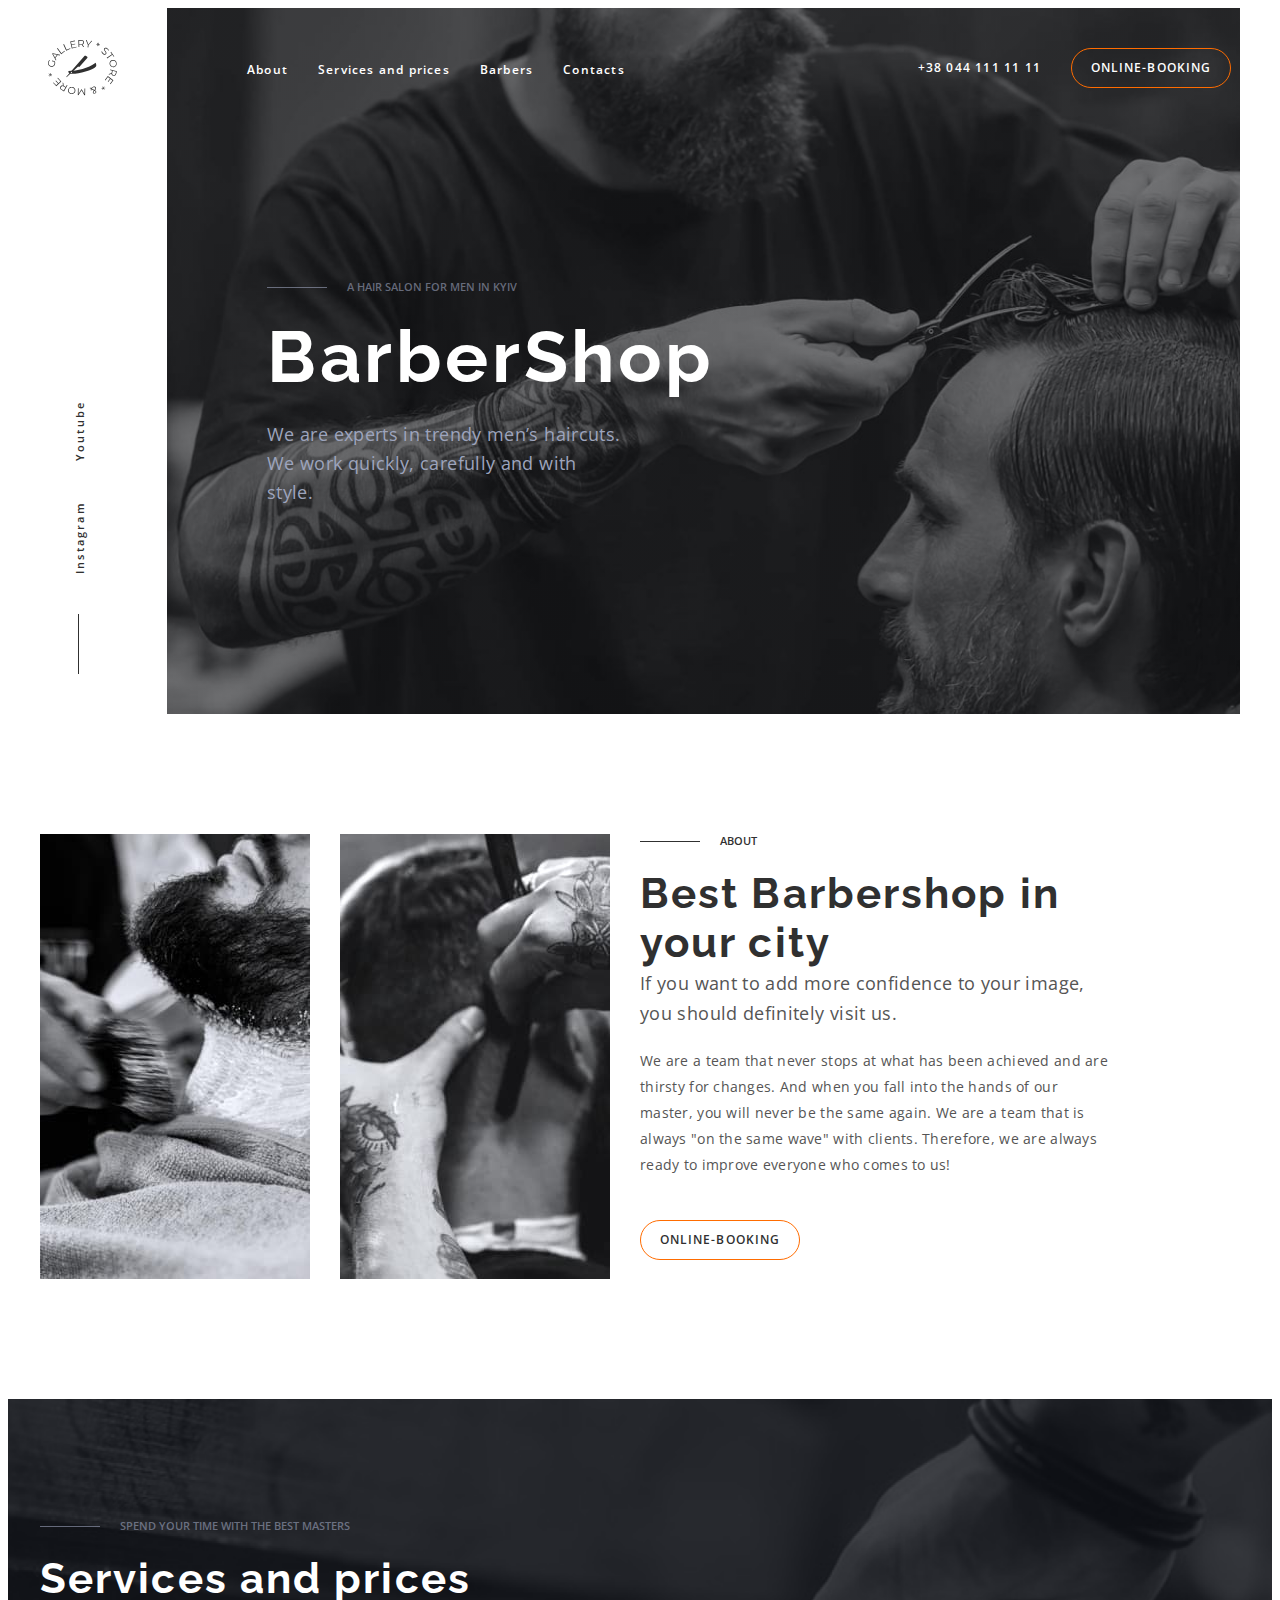
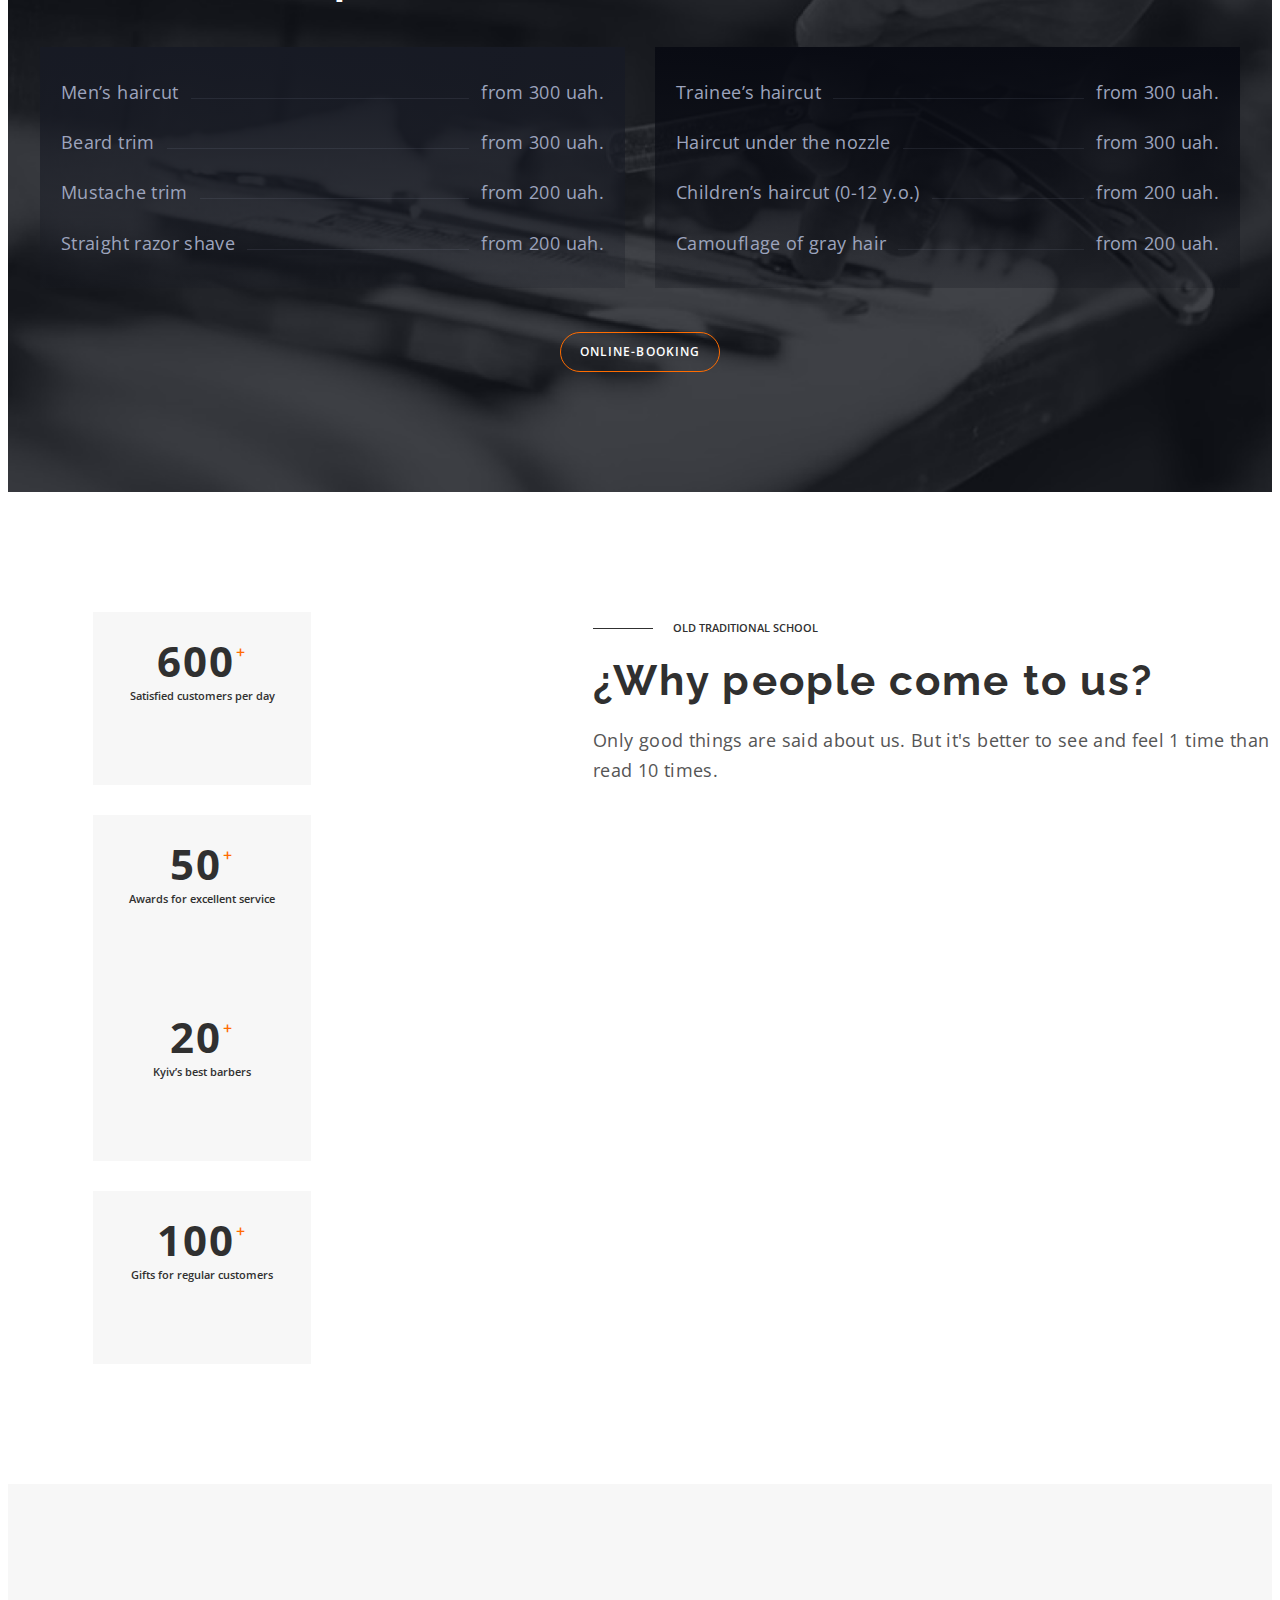
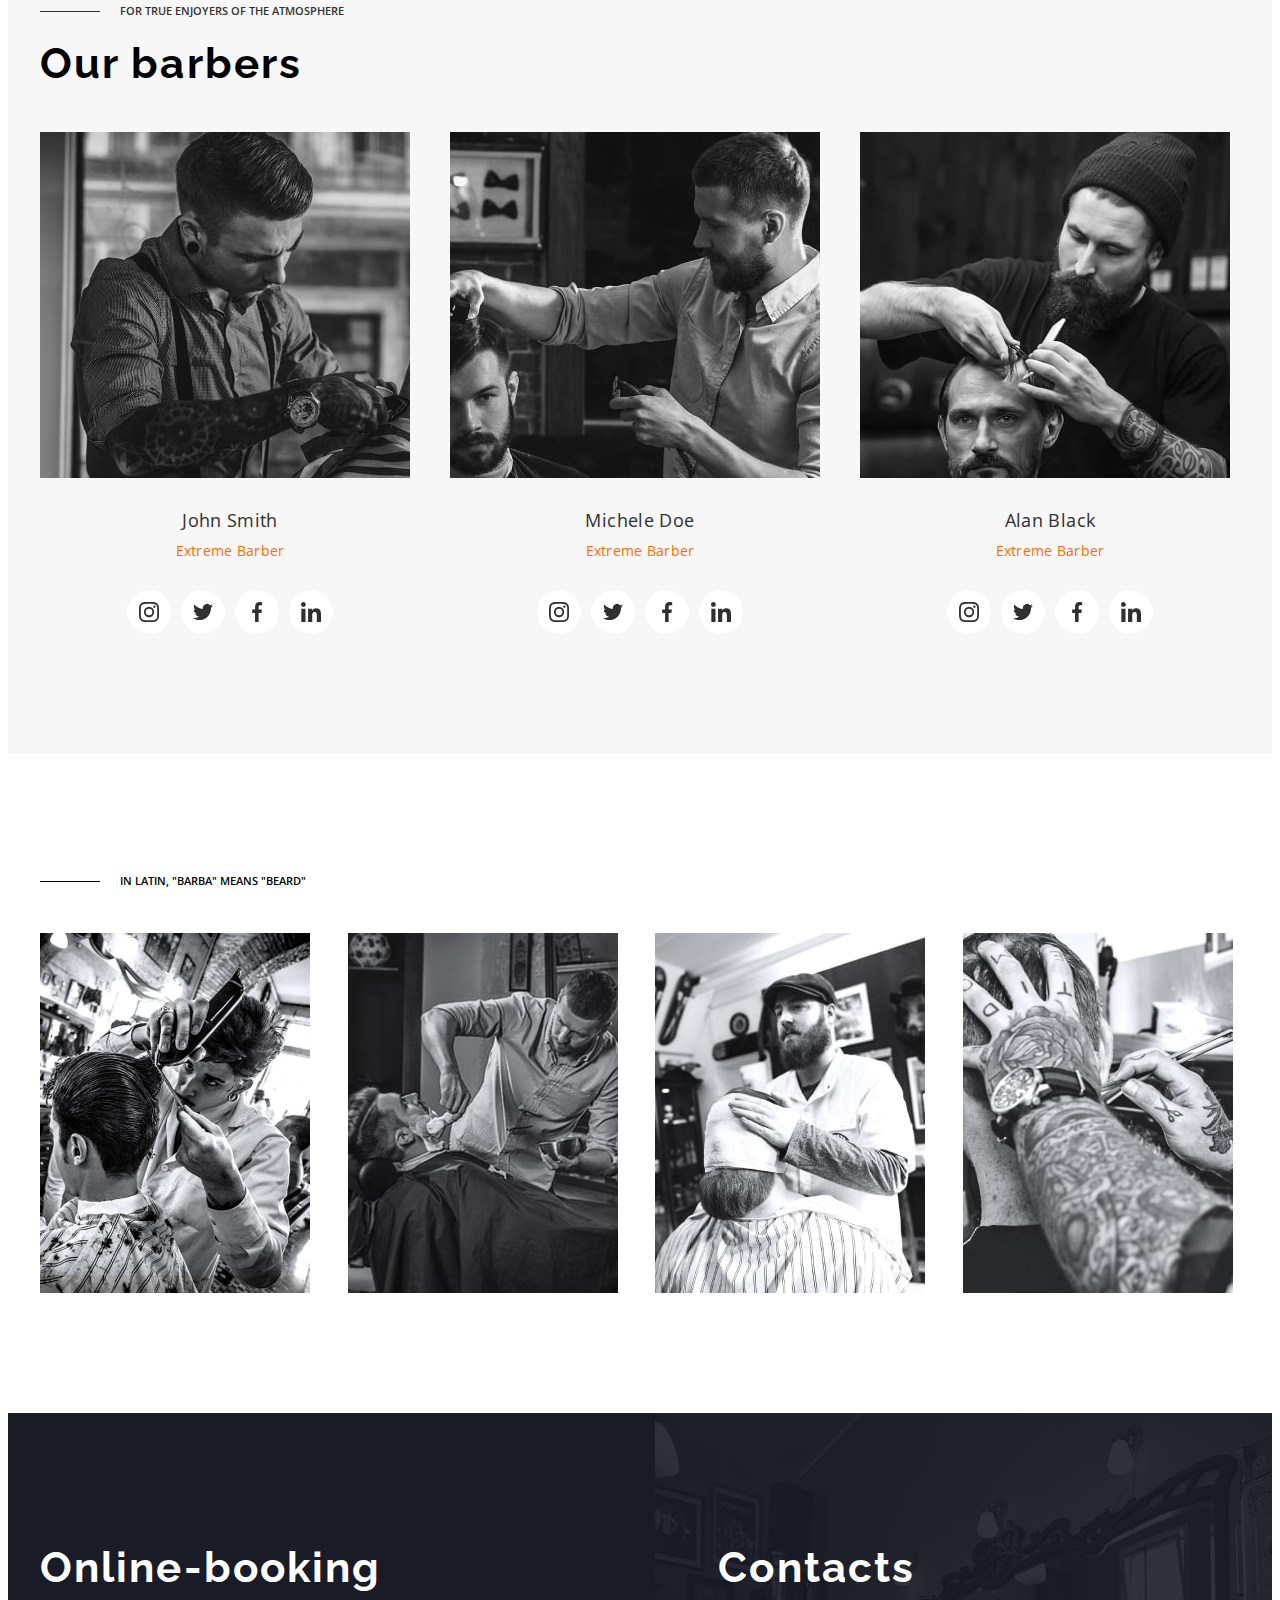
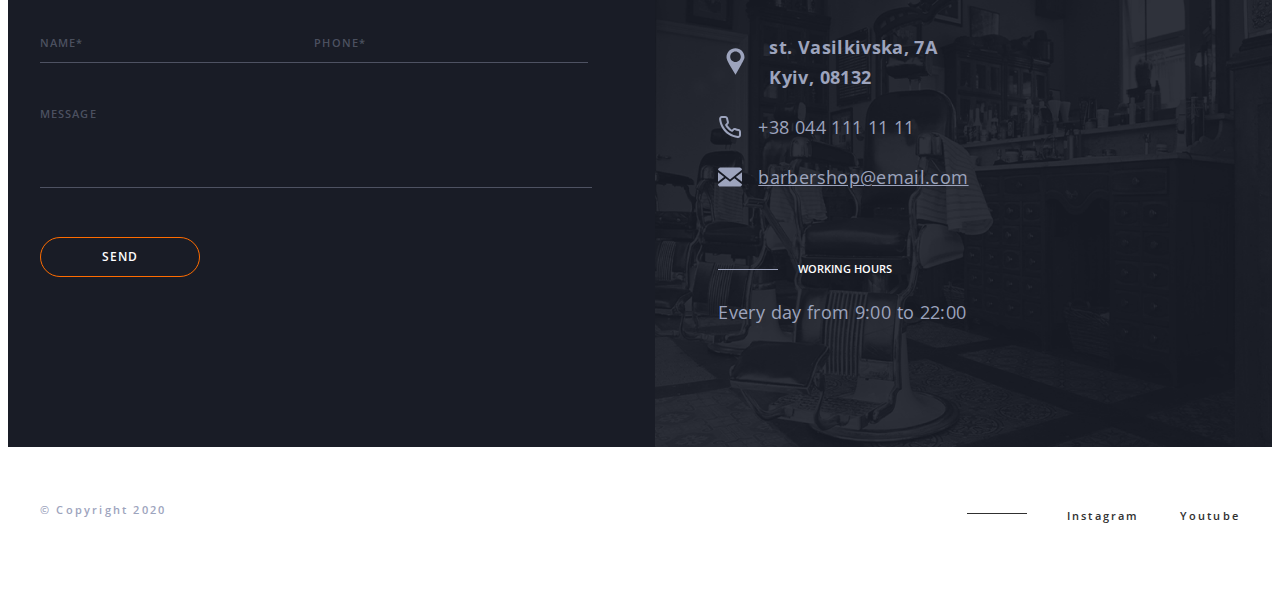
<file: index.html>
<!DOCTYPE html>
<html lang="en">

<head>
  <meta charset="UTF-8">
  <meta http-equiv="X-UA-Compatible" content="IE=edge">
  <meta name="viewport" content="width=device-width, initial-scale=1.0">
  <title>Barbershop</title>
  <link rel="preconnect" href="https://fonts.googleapis.com">
  <link rel="preconnect" href="https://fonts.gstatic.com" crossorigin>
  <link href="https://fonts.googleapis.com/css2?family=Open+Sans:wght@400;600;700&family=Raleway:wght@700&display=swap"
    rel="stylesheet">
  <link rel="stylesheet" href="https://cdnjs.cloudflare.com/ajax/libs/modern-normalize/1.1.0/modern-normalize.min.css"
    integrity="sha512-wpPYUAdjBVSE4KJnH1VR1HeZfpl1ub8YT/NKx4PuQ5NmX2tKuGu6U/JRp5y+Y8XG2tV+wKQpNHVUX03MfMFn9Q=="
    crossorigin="anonymous" referrerpolicy="no-referrer" />
  <link rel="stylesheet" href="./css/styles.css">
</head>

<body>
  <header class="header">
    <div class="container header-container">
      <nav class="header-navigation">
        <a href="" class="header-logo">
          <img src="./images/Logo.svg" alt="site logo">
        </a>
        <ul class="header-list list">
          <li class="header-item">
            <a class="header-link link" href="">About</a>
          </li>

          <li class="header-item">
            <a class="header-link link" href="./portfolio.html">Services and prices</a>
          </li>
          <li class="header-item">
            <a class="header-link link" href="#barbers">Barbers</a>
          </li>
          <li class="header-item">
            <a class="header-link link" href="">Contacts</a>
          </li>
        </ul>
      </nav>
      <!-- <button type="button" class="mobile-menu-open">
        <svg class="mobile-menu-open-icon" width="40" height="40">
          <use href="./images/icons.svg#icon-mobile-menu"></use>
        </svg>
      </button> -->
      <a class="header-tel link" href="tel:+380441111111">+38 044 111 11 11</a>
      <button class="header-btn btn header-btn-modal-mobile" type="button" data-modal-open>Online-booking</button>
    </div>

    <!-- <div class="mobile-menu is-hidden">
      <div class="container container-mobile-menu">
        <button class="mobile-menu-close">
          <svg class="mobile-menu-close-icon" width="40" height="40">
            <use href="./images/icons.svg#icon-close-mobile-menu"></use>
          </svg>
        </button>
        <ul class="mobile-menu-list list">
          <li class="mobile-menu-item">
            <a class="mobile-menu-link link" href="">About</a>
          </li>
          <li class="mobile-menu-item">
            <a class="mobile-menu-link link" href="./portfolio.html">Services and prices</a>
          </li>
          <li class="mobile-menu-item">
            <a class="mobile-menu-link link" href="#barbers">Barbers</a>
          </li>
          <li class="mobile-menu-item">
            <a class="mobile-menu-link link" href="">Contacts</a>
          </li>
        </ul>
      </div>
    </div> -->
  </header>
  <main>
    <section class="hero">
      <div class="container hero-container">
        <div class="hero-soc">
          <ul class="hero-list list">
            <li class="hero-item">
              <a class="hero-link link" href="" target="_blank" rel="noopener noreferrer nofollow">Instagram</a>
            </li>
            <li class="hero-item">
              <a class="hero-link link" href="" target="_blank" rel="noopener noreferrer nofollow">Youtube</a>
            </li>
          </ul>
        </div>
        <div class="hero-wrap">
          <p class="hero-pre-title pre-title">A hair salon for men in Kyiv</p>
          <h1 class="hero-title">BarberShop</h1>
          <p class="hero-after-title">
            We are experts in trendy men’s haircuts.
            We work quickly, carefully and with style.
          </p>
        </div>
      </div>
    </section>
    <section class="about">
      <div class="container about-container">
        <ul class="about-list list">
          <li class="about-item">
            <img class="about-pic" src="./images/about-img-1.jpeg" alt="haircut process" width="270" height="445">
          </li>
          <li>
            <img class="about-pic" src="./images/about-img-2.jpeg" alt="haircut process" width="270" height="445">
          </li>
        </ul>
        <div class="about-wrap">
          <p class="about-pre-title pre-title">About</p>
          <h2 class="about-title title">Best Barbershop in your city</h2>
          <p class="about-after-title">
            If you want to add more confidence to your image, you should
            definitely visit us.
          </p>
          <p class="about-text">
            We are a team that never stops at what has been achieved and are
            thirsty for changes. And when you fall into the hands of our master,
            you will never be the same again. We are a team that is always "on the
            same wave" with clients. Therefore, we are always ready to improve
            everyone who comes to us!
          </p>
          <button class="about-btn btn" type="button">Online-booking</button>
        </div>
      </div>
    </section>
    <section class="prices">
      <div class="container">
        <p class="prices-pre-title pre-title">Spend your time with the best masters</p>
        <h2 class="prices-title title">Services and prices</h2>
        <div class="prices-list-wrap">
          <ul class="prices-list list">
            <li class="prices-item">
              <p class="prices-item-text">Men’s haircut</p>
              <p class="prices-item-text">from 300 uah.</p>
            </li>
            <li class="prices-item">
              <p class="prices-item-text">Beard trim</p>
              <p class="prices-item-text">from 300 uah.</p>
            </li>
            <li class="prices-item">
              <p class="prices-item-text">Mustache trim</p>
              <p class="prices-item-text">from 200 uah.</p>
            </li>
            <li class="prices-item">
              <p class="prices-item-text">Straight razor shave</p>
              <p class="prices-item-text">from 200 uah.</p>
            </li>
          </ul>
          <ul class="prices-list list">
            <li class="prices-item">
              <p class="prices-item-text">Trainee’s haircut</p>
              <p class="prices-item-text">from 300 uah.</p>
            </li>
            <li class="prices-item">
              <p class="prices-item-text">Haircut under the nozzle</p>
              <p class="prices-item-text">from 300 uah.</p>
            </li>
            <li class="prices-item">
              <p class="prices-item-text">Children’s haircut (0-12 y.o.)</p>
              <p class="prices-item-text">from 200 uah.</p>
            </li>
            <li class="prices-item">
              <p class="prices-item-text">Camouflage of gray hair</p>
              <p class="prices-item-text">from 200 uah.</p>
            </li>
          </ul>
        </div>
        <button class="prices-btn btn" type="button">Online-booking</button>
      </div>
    </section>
    <section class="benefits">
      <div class="container benefits-container">
        <ul class="benefits-list list">
          <li class="benefits-item">
            <span>600</span>
            <p class="benefits-item-text">Satisfied customers per day</p>
          </li>
          <li class="benefits-item">
            <span>50</span>
            <p class="benefits-item-text">Awards for excellent service</p>
          </li>
          <li class="benefits-item">
            <span>20</span>
            <p class="benefits-item-text">Kyiv’s best barbers</p>
          </li>
          <li class="benefits-item">
            <span>100</span>
            <p class="benefits-item-text">Gifts for regular customers</p>
          </li>
        </ul>
        <div class="benefits-wrap">
          <p class="benefits-pre-title pre-title">Old traditional school</p>
          <h2 class="benefits-title title">¿Why people come to us?</h2>
          <p class="benefits-after-title">
            Only good things are said about us. But it's better to see and feel 1
            time than read 10 times.
          </p>
        </div>
      </div>
    </section>
    <section class="barbers" id="barbers">
      <div class="container">
        <p class="barbers-pre-title pre-title">For true enjoyers of the atmosphere</p>
        <h2 class="barbers-title title">Our barbers</h2>
        <ul class="barbers-list list">
          <li class="barbers-item ">
            <img src="./images/barbers-img-1.jpeg" alt="barber picture" width="370" height="346">
            <div class="barber-item-wrap">
              <h3 class="barbers-item-title">John Smith</h3>
              <p class="barbers-item-text">Extreme Barber</p>
              <ul class="barbers-list-soc list">
                <li class="barbers-item-soc">
                  <a href="" class="barbers-link-soc link">
                    <svg class="barbers-item-icon" width="20" height="20">
                      <use href="./images/icons.svg#icon-instagram"></use>
                    </svg>
                  </a>
                </li>
                <li class="barbers-item-soc">
                  <a href="" class="barbers-link-soc link">
                    <svg class="barbers-item-icon" width="20" height="20">
                      <use href="./images/icons.svg#icon-twitter"></use>
                    </svg>
                  </a>
                </li>
                <li class="barbers-item-soc">
                  <a href="" class="barbers-link-soc link">
                    <svg class="barbers-item-icon" width="20" height="20">
                      <use href="./images/icons.svg#icon-facebook"></use>
                    </svg>
                  </a>
                </li>
                <li class="barbers-item-soc">
                  <a href="" class="barbers-link-soc link">
                    <svg class="barbers-item-icon" width="20" height="20">
                      <use href="./images/icons.svg#icon-linkedin"></use>
                    </svg>
                  </a>
                </li>
              </ul>
            </div>
          </li>
          <li class="barbers-item ">
            <img src="./images/barbers-img-2.jpeg" alt="barber picture" width="370" height="346">
            <div class="barber-item-wrap">
              <h3 class="barbers-item-title">Michele Doe</h3>
              <p class="barbers-item-text">Extreme Barber</p>
              <ul class="barbers-list-soc list">
                <li class="barbers-item-soc">
                  <a href="" class="barbers-link-soc link">
                    <svg class="barbers-item-icon" width="20" height="20">
                      <use href="./images/icons.svg#icon-instagram"></use>
                    </svg>
                  </a>
                </li>
                <li class="barbers-item-soc">
                  <a href="" class="barbers-link-soc link">
                    <svg class="barbers-item-icon" width="20" height="20">
                      <use href="./images/icons.svg#icon-twitter"></use>
                    </svg>
                  </a>
                </li>
                <li class="barbers-item-soc">
                  <a href="" class="barbers-link-soc link">
                    <svg class="barbers-item-icon" width="20" height="20">
                      <use href="./images/icons.svg#icon-facebook"></use>
                    </svg>
                  </a>
                </li>
                <li class="barbers-item-soc">
                  <a href="" class="barbers-link-soc link">
                    <svg class="barbers-item-icon" width="20" height="20">
                      <use href="./images/icons.svg#icon-linkedin"></use>
                    </svg>
                  </a>
                </li>
              </ul>
            </div>
          </li>
          <li class="barbers-item ">
            <img src="./images/barbers-img-3.jpeg" alt="barber picture" width="370" height="346">
            <div class="barber-item-wrap">
              <h3 class="barbers-item-title">Alan Black</h3>
              <p class="barbers-item-text">Extreme Barber</p>
              <ul class="barbers-list-soc list">
                <li class="barbers-item-soc">
                  <a href="" class="barbers-link-soc link">
                    <svg class="barbers-item-icon" width="20" height="20">
                      <use href="./images/icons.svg#icon-instagram"></use>
                    </svg>
                  </a>
                </li>
                <li class="barbers-item-soc">
                  <a href="" class="barbers-link-soc link">
                    <svg class="barbers-item-icon" width="20" height="20">
                      <use href="./images/icons.svg#icon-twitter"></use>
                    </svg>
                  </a>
                </li>
                <li class="barbers-item-soc">
                  <a href="" class="barbers-link-soc link">
                    <svg class="barbers-item-icon" width="20" height="20">
                      <use href="./images/icons.svg#icon-facebook"></use>
                    </svg>
                  </a>
                </li>
                <li class="barbers-item-soc">
                  <a href="" class="barbers-link-soc link">
                    <svg class="barbers-item-icon" width="20" height="20">
                      <use href="./images/icons.svg#icon-linkedin"></use>
                    </svg>
                  </a>
                </li>
              </ul>
            </div>
          </li>
        </ul>
      </div>
    </section>
    <section class="gallegy">
      <div class="container">
        <p class="gallery-pre-title pre-title">In Latin, "barba" means "beard"</p>
        <h2 class="visually-hidden">Gallery</h2>
        <ul class="gallery-list list">
          <li class="gallery-item"><img src="./images/gallery-1-min.jpg" alt="barbers-gallery" width="270" height="360">
          </li>
          <li class="gallery-item"><img src="./images/gallery-2-min.jpg" alt="barbers-gallery" width="270" height="360">
          </li>
          <li class="gallery-item"><img src="./images/gallery-3-min.jpg" alt="barbers-gallery" width="270" height="360">
          </li>
          <li class="gallery-item"><img src="./images/gallery-4-min.jpg" alt="barbers-gallery" width="270" height="360">
          </li>
        </ul>
      </div>
    </section>
    <div class="pre-footer">
      <div class="container pre-footer-container">
        <section class="booking">
          <h2 class="booking-title title">Online-booking</h2>
          <form class="online-form">
            <div class="online-field">
              <input class="booking-input input-common" type="text" id="online-name" name="online-name" placeholder=" "
                required>
              <label class="booking-input-text" for="online-name">Name*</label>
            </div>
            <div class="online-field">
              <input class="booking-input input-common" type="tel" id="online-tel" name="online-tel" placeholder=" "
                required>
              <label class="booking-input-text" for="online-tel">Phone*</label>
            </div>
            <div class="online-field online-field-area">
              <textarea class="booking-input-message input-common" name="online-message" id="online-message"
                placeholder=" "></textarea>
              <label class="booking-input-text" for="online-message">Message</label>
            </div>
            <button class="btn booking-btn" type="button">send</button>
          </form>
        </section>
        <section class="contacts">
          <div class="contacts-container">
            <h2 class="contacts-title title">Contacts</h2>
            <ul class="contacts-list list">
              <li class="contacts-item">
                <div class="contacts-item-icon-wrap">
                  <svg class="contact-icon" width="35" height="35">
                    <use href="./images/icons.svg#icon-location"></use>
                  </svg>
                  <a href="https://goo.gl/maps/Qykx3XmhSXgPtMgD8" class="contacts-link-map link">st. Vasilkivska, 7A<br>
                    Kyiv, 08132</a>
                </div>
              </li>
              <li class="contacts-item">
                <div class="contacts-item-icon-wrap">
                  <svg class="contact-icon" width="24" height="24">
                    <use href="./images/icons.svg#icon-phone"></use>
                  </svg>
                  <a href="tel:+38 044 111 11 11" class="contacts-item-link link">+38 044 111 11 11</a>
                </div>
              </li>
              <li class="contacts-item">
                <div class="contacts-item-icon-wrap">
                  <svg class="contact-icon" width="24" height="24">
                    <use href="./images/icons.svg#icon-letter"></use>
                  </svg>
                  <a href="mailto:barbershop@email.com"
                    class="contacts-item-link contact-line link">barbershop@email.com</a>
                </div>
              </li>
            </ul>
            <div class="contacts-wrap-text">
              <p class="contacts-pre-text">Working hours</p>
              <p class="contacts-text">Every day from 9:00 to 22:00</p>
            </div>
          </div>
        </section>
      </div>
    </div>
  </main>
  <footer class="footer">
    <div class="container footer-container">
      <p class="footer-text">&copy Copyright 2020</p>
      <div class="footer-soc">
        <ul class="footer-list list">
          <li class="footer-item">
            <a class="footer-link link" href="" target="_blank" rel="noopener noreferrer nofollow">Instagram</a>
          </li>
          <li class="footer-item">
            <a class="footer-link link" href="" target="_blank" rel="noopener noreferrer nofollow">Youtube</a>
          </li>
        </ul>
      </div>
    </div>
  </footer>

  <div class="backdrop is-hidden" data-modal>
    <div class="modal">
      <button type="button" class="modal-close" data-modal-close>
        <svg class="modal-close-icon" width="15" height="15">
          <use href="./images/icons.svg#icon-close-mobile-menu"></use>
        </svg>
      </button>

      <p class="modal-title">Online-booking</p>
      <form class="modal-form">
        <div class="modal-field">
          <label name="user name" for="user-name" class="input-text">Name*</label>
          <div class="input-wrap">
            <input type="text" name="user-name" id="user-name" class="modal-input" required>
            <svg class="input-icon" width="18" height="18">
              <use href="./images/icons.svg#icon-person-modal"></use>
            </svg>
          </div>
        </div>

        <div class="modal-field">
          <label name="user name" for="user-tel" class="input-text">Phone*</label>
          <div class="input-wrap">
            <input type="tel" name="user-tel" id="user-tel" class="modal-input" value="+380" required>
            <svg class="input-icon" width="14" height="14">
              <use href="./images/icons.svg#icon-phone"></use>
            </svg>
          </div>
        </div>

        <div class="modal-field">
          <label name="user name" for="user-email" class="input-text">Email</label>
          <div class="input-wrap">
            <input type="email" name="user-email" id="user-email" class="modal-input" placeholder="Enter a email">
            <svg class="input-icon" width="14" height="14">
              <use href="./images/icons.svg#icon-letter"></use>
            </svg>
          </div>
        </div>

        <div class="modal-field">
          <label name="message" for="message" class="input-text">Message</label>
          <textarea name="" id="message" class="modal-message" placeholder="Your message"></textarea>
        </div>

        <div class="modal-btn"><button type="submit" class="btn">Reserve</button></div>
      </form>
    </div>
  </div>
  <script src="https://unpkg.com/aos@2.3.1/dist/aos.js"></script>
  <script src="./modal.js"></script>

</body>

</html>
</file>
<file: css/styles.css>
:root {
  --main-color-dark-background: #ffffff;
  --main-title-color: #ffffff;
  --second-title-color: #303030;
  --main-btn-color: #ffffff;
  --second-btn-color: #303030;
  --tipical-ln: 1.36;
  --accent-color: #ff6c00;
  --l-gradient: linear-gradient(rgba(25, 28, 38, 0.2), rgba(25, 28, 38, 0.2));
  --second-background-color: #f7f7f7;
  --btn-animation: color 300ms linear;
  --online-color-text: rgba(157, 164, 189, 0.4);
  --online-color-text-hover: #ffffff;
  --contact-color-text: #9da4bd;
}

p,
h1,
h2,
h3,
h4,
h5,
h6 {
  margin: 0;
}

ul {
  margin: 0;
  padding-left: 0;
}

img {
  display: block;
}

body {
  font-family: "Open Sans", sans-serif;
}

.container {
  width: 100%;
  max-width: 1200px;
  padding-left: 15px;
  padding-right: 15px;
  margin-left: auto;
  margin-right: auto;
}

.link {
  text-decoration: none;
}

.list {
  list-style: none;
}

.visually-hidden {
  position: absolute;
  width: 1px;
  height: 1px;
  margin: -1px;
  border: 0;
  padding: 0;

  white-space: nowrap;
  clip-path: inset(100%);
  clip: rect(0 0 0 0);
  overflow: hidden;
}

.title {
  font-family: "Raleway", sans-serif;
  font-size: 42px;
  line-height: 1.17;
  letter-spacing: 0.05em;
}

.btn {
  min-width: 160px;
  height: 40px;
  font-family: inherit;
  font-weight: 600;
  font-size: 12px;
  line-height: 1.33;
  letter-spacing: 0.09em;
  text-transform: uppercase;

  border: 1px solid #ff6c00;
  border-radius: 25px;

  background-color: transparent;
  cursor: pointer;

  transition: color 300ms linear, background-color 300ms linear;
}

.btn:is(:hover, :focus) {
  background-color: var(--accent-color);
  color: var(--main-btn-color);
}

.pre-title {
  font-weight: 600;
  font-size: 11px;
  line-height: var(--tipical-ln);
  text-transform: uppercase;
  display: flex;
  align-items: center;
  gap: 20px;
}

.pre-title::before {
  content: "";
  width: 60px;
  height: 1px;
  background-color: currentColor;
}

/*-----------------HEADER-------------*/
@media screen and (max-width: 767px) {
  .header-list {
    display: none;
  }

  .header-tel {
    display: none;
  }

  .header-btn-modal-mobile {
    display: none;
  }
}

.header {
  padding-top: 40px;
  padding-bottom: 40px;
}

.header-container {
  display: flex;
  align-items: center;
}

.mobile-menu-open {
  margin-left: auto;
  padding: 0;

  fill: var(--main-btn-color);
  background-color: transparent;
  border: none;
  height: 40px;
}

.header {
  position: absolute;
  width: 100%;
  padding-top: 32px;
  padding-bottom: 32px;
  padding-right: 17px;
}

.header-container {
  display: flex;
  align-items: center;
}

.header-navigation {
  display: flex;
  align-items: center;
  margin-right: auto;
}
.header-logo {
  margin-right: 130px;
}
.header-list {
  display: flex;
  gap: 30px;
}
.header-item {
}
.header-link {
  font-weight: 600;
  font-size: 12px;
  line-height: 1.33;
  letter-spacing: 0.1em;
  color: var(--main-btn-color);
  transition: var(--btn-animation);
}

.header-link:hover,
.header-link:focus {
  color: var(--accent-color);
}

.header-tel {
  font-weight: 600;
  font-size: 12px;
  line-height: 1.33;
  letter-spacing: 0.1em;
  text-transform: uppercase;
  color: var(--main-btn-color);

  margin-right: 30px;
}
.header-btn {
  color: var(--main-btn-color);
  margin-right: 17px;
}

/*-----------------HERO-SECTION-------------*/

.hero {
}

.hero-container {
  display: flex;
}

.hero-list {
  display: flex;
  align-items: center;
  gap: 40px;
  transform: rotate(-90deg) translateY(100%);
  transform-origin: bottom left;
}

.hero-list::before {
  content: "";
  width: 60px;
  height: 1px;
  background-color: #303030;
}

.hero-soc {
  width: 100px;
  display: flex;
  align-items: flex-end;
  padding-left: 27px;
  padding-bottom: 40px;
}

.hero-item {
}
.hero-link {
  font-weight: 600;
  font-size: 11px;
  line-height: var(--tipical-ln);
  letter-spacing: 0.2em;
  color: var(--second-title-color);
}

.hero-link:hover,
.hero-link:focus {
  color: var(--accent-color);
}

.hero-wrap {
  background-color: #534d49;
  background-image: var(--l-gradient), url(../images/back-grounf.jpg);
  background-repeat: no-repeat;
  background-position: center;
  background-size: cover;
  flex-grow: 1;
  padding: 272px 100px 208px;
}

.hero-pre-title {
  color: rgba(157, 164, 189, 0.6);
  margin-bottom: 20px;
}

.hero-title {
  font-family: "Raleway", sans-serif;
  font-size: 72px;
  line-height: 1.18;
  letter-spacing: 0.05em;
  color: var(--main-title-color);
  margin-bottom: 20px;
}

.hero-after-title {
  max-width: 360px;
  font-size: 18px;
  line-height: 1.6;
  letter-spacing: 0.02em;
  color: #9da4bd;
}

/*-----------------ABOUT-SECTION-------------*/

.about {
  padding-top: 120px;
  padding-bottom: 120px;
}

.about-container {
  display: flex;
  gap: 30px;
}

.about-list {
  display: flex;
  gap: 30px;
}

.about-item {
}
.about-pic {
}

.about-wrap {
  max-width: 470px;
}

.about-pre-title {
  color: var(--second-title-color);
  margin-bottom: 20px;
}
.about-title {
  color: var(--second-title-color);
}
.about-after-title {
  font-size: 18px;
  line-height: 1.67;
  letter-spacing: 0.02em;
  color: #555555;
  margin-bottom: 20px;
}
.about-text {
  font-size: 14px;
  line-height: 1.86;
  letter-spacing: 0.02em;
  color: #555555;
  margin-bottom: 42px;
}
.about-btn {
  color: var(--second-btn-color);
}

/*-----------------PRICES-SECTION-------------*/

.prices {
  max-width: 1600px;
  margin: 0 auto;
  background-color: #111319;
  background-image: url(../images/prices-bg.png);
  background-repeat: no-repeat;
  background-position: center;
  background-size: cover;

  padding-top: 120px;
  padding-bottom: 120px;
}
.prices-pre-title {
  color: rgba(157, 164, 189, 0.6);
  margin-bottom: 20px;
}
.prices-title {
  color: var(--main-title-color);
  margin-bottom: 44px;
}

.prices-list-wrap {
  display: flex;
  gap: 30px;
  margin-bottom: 44px;
}

.prices-list {
  padding: 30px 21px;
  width: calc((100% - 30px) / 2);
}

.prices-list:first-child {
  background: linear-gradient(180deg, #171a24 0%, rgba(23, 26, 36, 0.2) 100%);
}

.prices-list:last-child {
  background: linear-gradient(180deg, #090b13 0%, rgba(9, 11, 19, 0.2) 100%);
}

.prices-item {
  display: flex;
  justify-content: space-between;
  align-items: baseline;
  gap: 12px;
}

.prices-item::before {
  content: "";
  width: 100px;
  height: 1px;

  background-color: rgba(157, 164, 189, 0.12);
  flex-grow: 1;
}

.prices-item + .prices-item {
  margin-top: 20px;
}

.prices-item-text {
  font-size: 18px;
  line-height: 1.67;
  letter-spacing: 0.02em;
  color: #9da4bd;
}

.prices-item-text:first-child {
  order: -1;
}

.prices-btn {
  color: var(--main-btn-color);
  display: block;
  margin: 0 auto;
}

/*-----------------BENEFITS-SECTION-------------*/

.benefits {
  margin-top: 120px;
  margin-bottom: 120px;
}

.benefits-container {
  display: flex;
  gap: 130px;
  padding-left: 85px;
}

.benefits-list {
  display: flex;
  width: 370px;
  flex-wrap: wrap;
  flex-shrink: 0;
}

.benefits-item {
  width: 170px;
  height: 133px;
  padding: 20px 24px;
  background-color: var(--second-background-color);
}

.benefits-item:nth-child(odd) {
  margin-right: 30px;
}

.benefits-item:nth-child(even) {
  margin-top: 30px;
}

.benefits-item > span {
  font-weight: 700;
  font-size: 42px;
  line-height: calc(57 / 42);
  text-align: center;
  display: block;
  letter-spacing: 0.05em;
  color: #303030;
}

.benefits-item > span::after {
  content: "+";
  font-weight: 600;
  font-size: 16px;
  line-height: calc(22 / 16);
  text-align: center;
  vertical-align: top;
  color: transparent;

  text-shadow: 0 9px var(--accent-color);
}

.benefits-item-text {
  font-weight: 600;
  font-size: 11px;
  line-height: var(--tipical-ln);
  text-align: center;
  color: #303030;
}

.benefits-wrap {
  padding-top: 9px;
  min-width: 500px;
}

.benefits-pre-title {
  color: var(--second-title-color);
  margin-bottom: 20px;
}
.benefits-title {
  color: var(--second-title-color);
  margin-bottom: 20px;
}
.benefits-after-title {
  font-size: 18px;
  line-height: 1.67;
  letter-spacing: 0.02em;
  color: #555555;
}

/*-----------------BARBERS-SECTION-------------*/

.barbers {
  padding-top: 120px;
  padding-bottom: 120px;
  background-color: var(--second-background-color);
}

.barbers-pre-title {
  color: var(--second-title-color);
  margin-bottom: 20px;
}

.barbers-title {
  colot: var(--second-title-color);
  margin-bottom: 44px;
}

.barbers-list {
  display: flex;
  gap: 30px;
}

.barbers-item {
  width: calc((100% - 60px) / 3);
}

.barber-item-wrap {
  padding-top: 30px;
}

.barbers-item-title {
  font-weight: 400;
  font-size: 18px;
  line-height: calc(25 / 18);
  text-align: center;
  letter-spacing: 0.02em;
  color: var(--second-title-color);
  margin-bottom: 8px;
}
.barbers-item-text {
  font-size: 14px;
  line-height: calc(19 / 14);
  text-align: center;
  letter-spacing: 0.02em;
  color: var(--accent-color);
  margin-bottom: 30px;
}

.barbers-list-soc {
  display: flex;
  justify-content: center;
  gap: 10px;
}
.barbers-item-soc {
  width: 44px;
  height: 44px;
}
.barbers-link-soc {
  width: 100%;
  height: 100%;
  border-radius: 50%;
  display: flex;
  justify-content: center;
  align-items: center;
  background-color: var(--main-btn-color);
}

.barbers-item-icon {
  fill: var(--second-btn-color);
}

.barbers-link-soc:is(:hover, :focus) .barbers-item-icon {
  fill: var(--accent-color);
}
/*-----------------GALLERY-SECTION-------------*/

.gallery-pre-title {
  margin-bottom: 44px;
  padding-top: 120px;
}
.gallery-list {
  gap: 30px;
  display: flex;
}
.gallery-item {
  width: calc((100% - 90px) / 4);
  padding-bottom: 120px;
}
/*-----------------PRE-FOOTER-SECTION-------------*/

.pre-footer {
  max-width: 1600px;
  margin: 0 auto;
  background-color: #191c26;
  background-image: url(../images/pre-footer-bg.png);
  background-position: right;
  background-repeat: no-repeat;
  background-size: calc(50% - 15px) 100%;
}

.pre-footer-container {
  display: flex;
}

.booking {
  padding-top: 130px;
  padding-right: 30px;
  width: calc(50% + 15px);

  margin-bottom: 120px;
}

.booking-title {
  color: var(--main-title-color);
  margin-bottom: 44px;
}

.online-form {
  display: flex;
  flex-wrap: wrap;
  justify-content: space-between;
}

.online-field {
  position: relative;
  margin-bottom: 44px;
}

.booking-input {
  width: 270px;
  height: 24px;
}

.booking-input-text {
  position: absolute;
  top: 0;
  left: 0;

  font-weight: 600;
  font-size: 11px;
  line-height: 1.36;
  letter-spacing: 0.1em;
  text-transform: uppercase;
  color: var(--online-color-text);

  transition: transform 300ms linear;
}

.online-field-area {
  width: 100%;
}

.input-common {
  border: none;
  border-bottom: 1px solid var(--online-color-text);
  background-color: transparent;
  outline: transparent;
  color: var(--main-color-dark-background);

  transition: border-color 300ms linear;
}

.input-common:focus {
  border-color: var(--main-color-dark-background);
}

.input-common:focus + .booking-input-text {
  transform: translateY(-120%);
  color: var(--main-color-dark-background);
}

.input-common:not(:placeholder-shown) + .booking-input-text {
  transform: translateY(-120%);
  color: var(--main-color-dark-background);
}

.booking-input-message {
  width: 100%;
  height: 76px;
  resize: none;
}

.booking-btn {
  color: var(--main-btn-color);
}

/**************************************************/

.contacts {
  padding-top: 130px;
  padding-bottom: 120px;
  padding-left: 100px;
  width: calc(50% - 15px);
}
.contacts-title {
  color: var(--main-title-color);
  margin-bottom: 40px;
}

.contacts-container {
  max-width: 300px;
  width: 100%;
}

.contacts-list {
  display: flex;
  flex-wrap: wrap;
  gap: 20px;

  margin-bottom: 70px;
}
.contacts-item-icon-wrap {
  display: flex;
  gap: 16px;
  align-items: center;
}

.contact-icon {
  fill: var(--contact-color-text);
}

.contacts-link-map {
  font-weight: 700;
  font-size: 18px;
  line-height: 1.67;
  letter-spacing: 0.02em;
  color: var(--contact-color-text);
}
.contacts-item-link {
  font-weight: 400;
  font-size: 18px;
  line-height: 1.67;
  letter-spacing: 0.02em;
  color: var(--contact-color-text);
}
.contact-line {
  text-decoration-line: underline;
}

.contacts-wrap-text {
  display: flex;
  flex-wrap: wrap;
  gap: 20px;
}
.contacts-pre-text {
  font-weight: 600;
  font-size: 11px;
  line-height: 1.36;
  color: var(--main-title-color);
  text-transform: uppercase;

  display: flex;
  align-items: center;
  gap: 20px;
}

.contacts-pre-text::before {
  content: "";
  width: 60px;
  height: 1px;

  background-color: var(--contact-color-text);
}

.contacts-text {
  font-weight: 400;
  font-size: 18px;
  line-height: 1.67;
  letter-spacing: 0.02em;
  color: var(--contact-color-text);
}
/*-----------------FOOTER-------------*/

.footer {
  padding-top: 56px;
  padding-bottom: 56px;
}
.footer-container {
  display: flex;
  justify-content: space-between;
}
.footer-text {
  font-weight: 600;
  font-size: 11px;
  line-height: 1.36;
  letter-spacing: 0.2em;
  color: var(--contact-color-text);
}
.footer-list {
  display: flex;
  align-items: center;
  gap: 40px;
}
.footer-list::before {
  content: "";
  width: 60px;
  height: 1px;
  background-color: #303030;
}

.footer-link {
  font-weight: 600;
  font-size: 11px;
  line-height: 1.36;
  letter-spacing: 0.2em;
  color: #303030;
}

.footer-link:is(:hover, :focus) {
  color: var(--accent-color);
}

/*-----------------MODAL-------------*/

.backdrop {
  position: fixed;
  top: 0;
  width: 100%;
  height: 100%;
  background-color: rgba(25, 28, 38, 0.656);
  transition: opacity 300ms linear, visibility 300ms linear;
}

.modal {
  position: absolute;
  top: 50%;
  left: 50%;
  transform: translate(-50%, -50%) skew(0);
  width: 500px;
  min-height: 550px;
  background-color: #f7f7f7;
  border-radius: 5px;
  padding: 30px;
  transition: transform 300ms linear;
}

.backdrop.is-hidden .modal {
  transform: translate(-500%, -50%);
}

.modal-close {
  width: 30px;
  height: 30px;
  border: 1px solid #999999;
  background-color: #d5c5c5;
  border-radius: 50%;
  display: flex;
  align-items: center;
  justify-content: center;
  margin-left: auto;
  margin-bottom: 10px;
  padding: 0;

  cursor: pointer;

  transition: fill linear 300ms, background-color linear 300ms,
    border-color linear 300ms;
}
.modal-close:is(:hover, :focus) {
  background-color: var(--accent-color);
  border-color: var(--accent-color);
}

.is-hidden {
  opacity: 0;
  visibility: hidden;
  pointer-events: none;
}

.modal-close:is(:hover, :focus) .modal-close-icon {
  fill: white;
}

.modal-title {
  font-size: 16px;
  font-weight: 600;

  text-align: center;
  color: var(--second-title-color);

  margin-bottom: 25px;
}

.modal-field {
  margin-bottom: 15px;
}

.input-text {
  padding-left: 5px;
  margin-bottom: 5px;
  display: block;
}
.input-wrap {
  position: relative;
}
.modal-input {
  width: 100%;
  height: 45px;
  border: 1px solid #303030;
  border-radius: 5px;
  background-color: transparent;
  outline: transparent;

  font-size: 14px;
  color: #303030;
  font-weight: 400;

  padding-top: 8px;
  padding-bottom: 8px;
  padding-left: 38px;
  transition: border-color linear 300ms;
}

.modal-input:is(:hover, :focus) {
  border-color: var(--accent-color);
}

.modal-input:is(:hover, :focus) + .input-icon {
  fill: var(--accent-color);
}

.input-icon {
  position: absolute;
  left: 16px;
  top: 50%;
  transform: translateY(-50%);

  transition: fill linear 300ms;
}

.modal-message {
  width: 100%;
  height: 100px;
  border: 1px solid #303030;
  border-radius: 5px;
  background-color: transparent;
  outline: transparent;

  font-size: 14px;
  color: #303030;
  font-weight: 400;

  padding: 8px 16px;
  resize: none;

  transition: border-color linear 300ms;
}

.modal-message:is(:hover, :focus) {
  border-color: var(--accent-color);
}

.modal-btn {
  text-align: center;
}

/*-----------------MOBILE-MENU-------------*/

/* .mobile-menu {
  position: fixed;
  top: 0;
  left: 0;
  z-index: 100;

  width: 100%;
  height: 100%;
  background-color: white;
}

.container-mobile-menu {
  position: relative;
}

.mobile-menu-close {
  position: absolute;
  top: 48px;
  right: 15px;
  padding: 0;

  fill: var(--second-btn-color);
  background-color: transparent;
  border: none;
  line-height: 0;
}
.mobile-menu-close-icon {
}

.mobile-menu-list {
}
.mobile-menu-item {
}
.mobile-menu-link {
  margin-bottom: 24px;

  font-weight: 600;
  font-size: 12px;
  line-height: 1.33;
  letter-spacing: 0.1em;
  color: var(--second-btn-color);
  transition: var(--btn-animation);
} */
</file>
